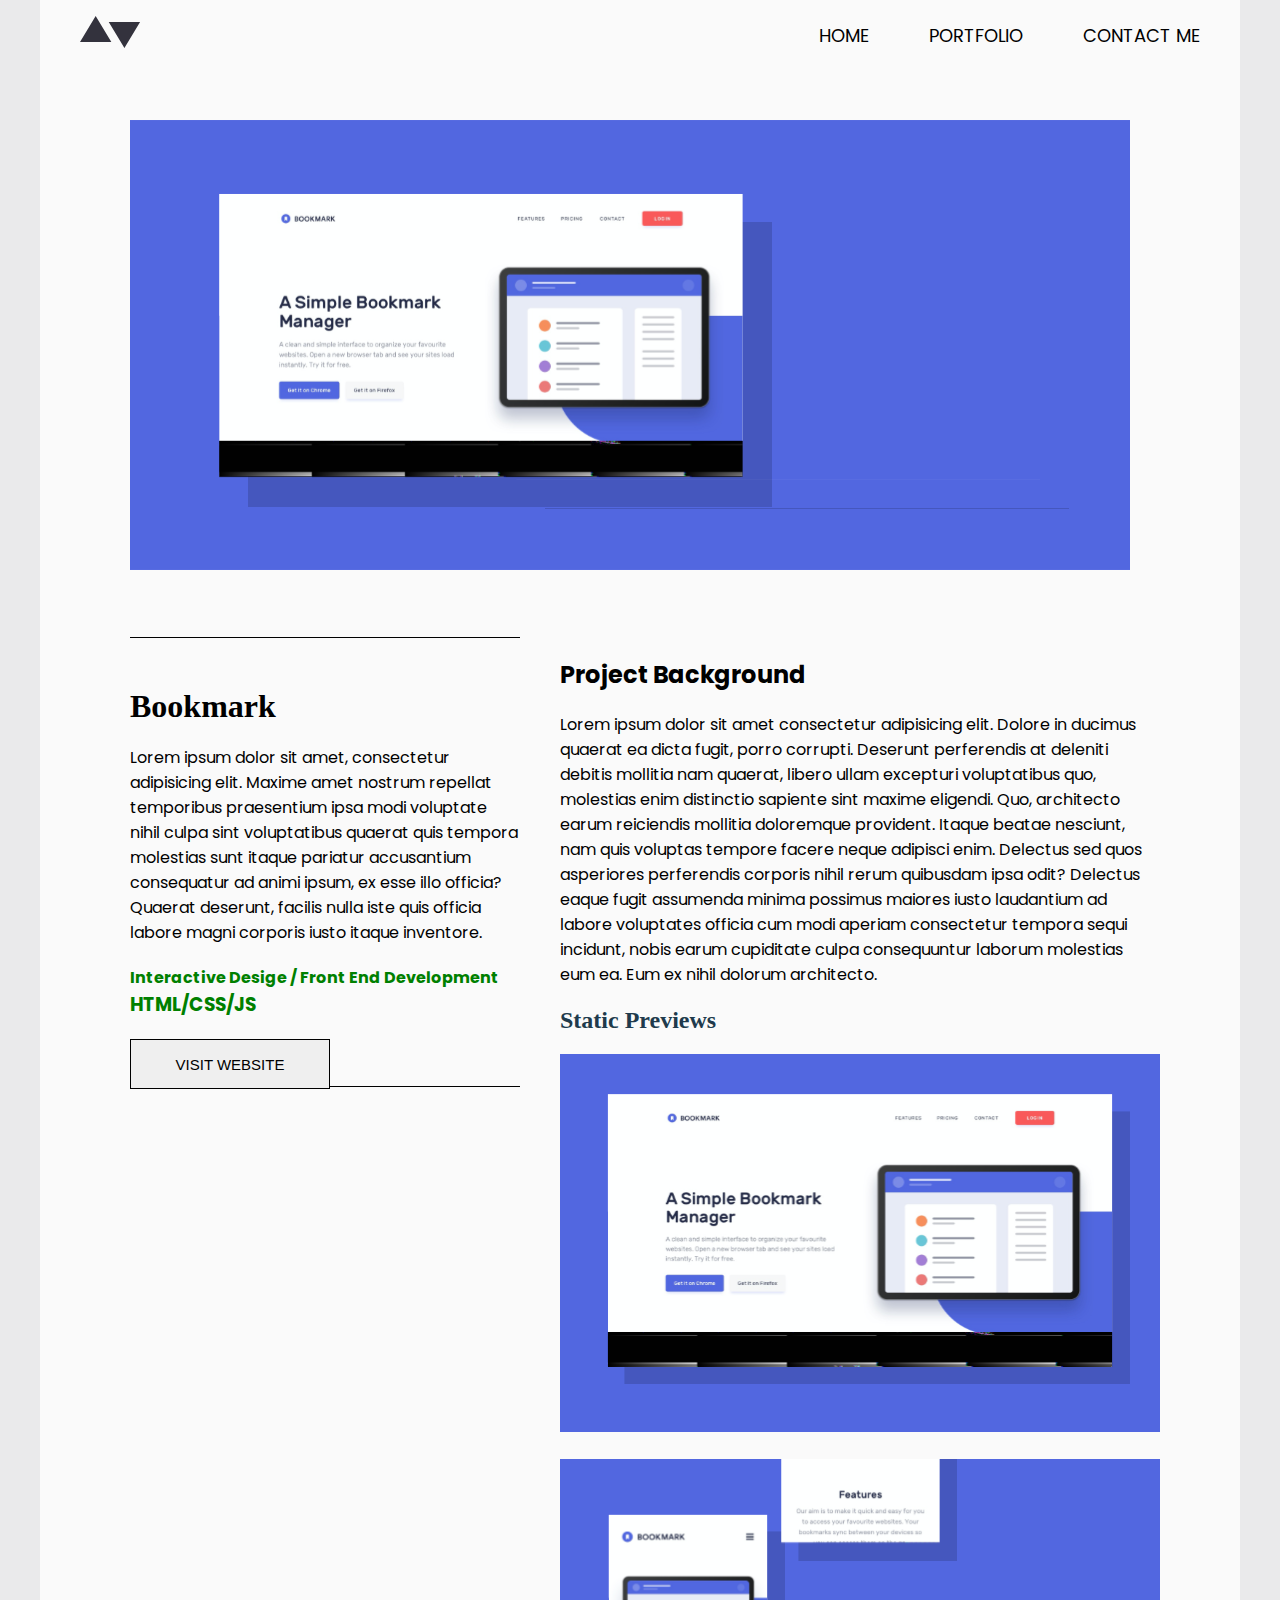
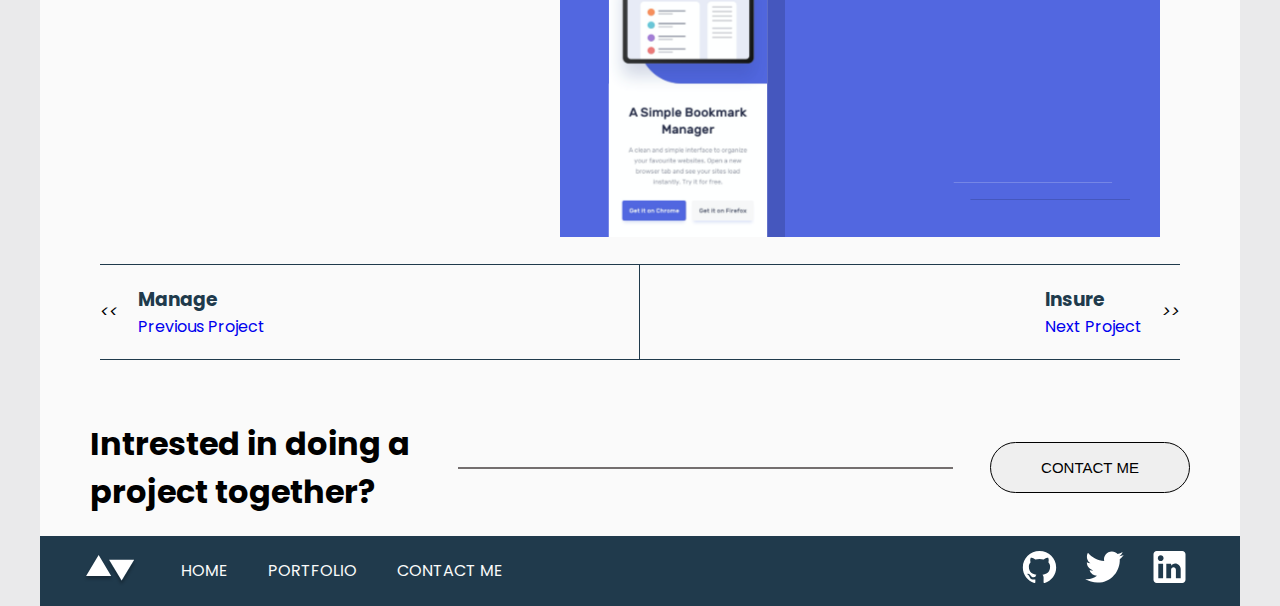
<file: Bookmap-details.html>
<!DOCTYPE html>
<html lang="en">
<head>
    <meta charset="UTF-8">
    <meta http-equiv="X-UA-Compatible" content="IE=edge">
    <meta name="viewport" content="width=device-width, initial-scale=1.0">
    <title>Bookmark Details</title>
    <link rel="stylesheet" href="style.css">

</head>
<body>
    <div class="home-container">
        <div class="major-parts">
            <!--Top Part of the page-->
            <div class="topper">
                <div id="logo"><img src="./includes/icons/logo.svg" alt=""></div>
                <div id="follow-ups">
                    <span><a href="./Home.html">HOME</a></span>
                    <span><a href="./Portfolio-index.html">PORTFOLIO</a></span>
                    <span><a href="./Contact.html">CONTACT ME</a></span>
                </div>
            </div>

        <!--Details Details-->
        <div class="top-img-display">
            <img src="./includes/images/top2 b.svg" alt="">
        </div>
        <div class="centerholder">
            <div class="left-holder">
                <h2>Bookmark</h2>
                <span>
                    Lorem ipsum dolor sit amet, consectetur adipisicing elit. 
                    Maxime amet nostrum repellat temporibus praesentium ipsa modi 
                    voluptate nihil culpa sint voluptatibus quaerat quis tempora molestias 
                    sunt itaque pariatur accusantium consequatur ad animi ipsum, 
                    ex esse illo officia? Quaerat deserunt, facilis nulla iste quis 
                    officia labore magni corporis iusto itaque inventore.
                </span>
                <h4>Interactive Desige / Front End Development</h4>
                <h3>HTML/CSS/JS</h3>

                <a href="#"><button class="send-btn">VISIT WEBSITE</button></a>
            </div>

            <!---Right-->
            <div class="enclosing">
                <div class="project-about">
                    <h2>Project Background</h2>
                    <span>
                        Lorem ipsum dolor sit amet consectetur adipisicing elit. 
                        Dolore in ducimus quaerat ea dicta fugit, porro corrupti. 
                        Deserunt perferendis at deleniti debitis mollitia nam quaerat, 
                        libero ullam excepturi voluptatibus quo, molestias enim distinctio 
                        sapiente sint maxime eligendi. Quo, architecto earum reiciendis 
                        mollitia doloremque provident. Itaque beatae nesciunt, nam quis 
                        voluptas tempore facere neque adipisci enim. Delectus sed quos 
                        asperiores perferendis corporis nihil rerum quibusdam ipsa odit? 
                        Delectus eaque fugit assumenda minima possimus maiores iusto
                        laudantium ad labore voluptates officia cum modi aperiam 
                        consectetur tempora sequi incidunt, nobis earum cupiditate culpa 
                        consequuntur laborum molestias eum ea. Eum ex nihil dolorum architecto.
                    </span>
                </div>
                <div class="static-view">
                    <h3>Static Previews</h3>
                    <div class="img-displays">
                        <img src="./includes/images/b1.svg" alt="">
                        <img src="./includes/images/b2.svg" alt="">
                    </div>
                </div>
            </div>
            
        </div>

        <div class="diagonals">
            
            <div id="left">
                <i class=""><<</i>
                <div class="inner">
                    <a href="./Manage-details.html">
                    <h3>Manage</h3>
                    <span>Previous Project</span>
                    </a>
                </div>
            </div>
            <div id="right">
                <div class="inner">
                    <a href="./Insure-details.html">
                        <h3>Insure</h3>
                        <span>Next Project</span>
                    </a>
                </div>
                <i class="">>></i>
            </div>
        </div>
        <div class="buttomwords">
            <div class="textt"><h1>Intrested in doing a project together?</h3></div>
            <div class="line"></div>
            <a href="./Contact.html"><button class="ligt-btn">CONTACT ME</button></a>
        </div>
        <!--Footer-->
        <div class="foooter">
            <div class="leftbuttom">
                <img src="./includes/icons/logo2.svg" alt="logo" srcset="">
                <span>HOME</span>
                <span>PORTFOLIO</span>
                <span>CONTACT ME</span>
            </div>
            <div class="rightbuttom">
                <img src="./includes/icons/git.svg" alt="github" srcset="">
                <img src="./includes/icons/twit.svg" alt="twittw" srcset="">
                <img src="./includes/icons/linkedin.svg" alt="linkedin" srcset="">
            </div>
        </div>
    </div>
</body>
</html>
</file>
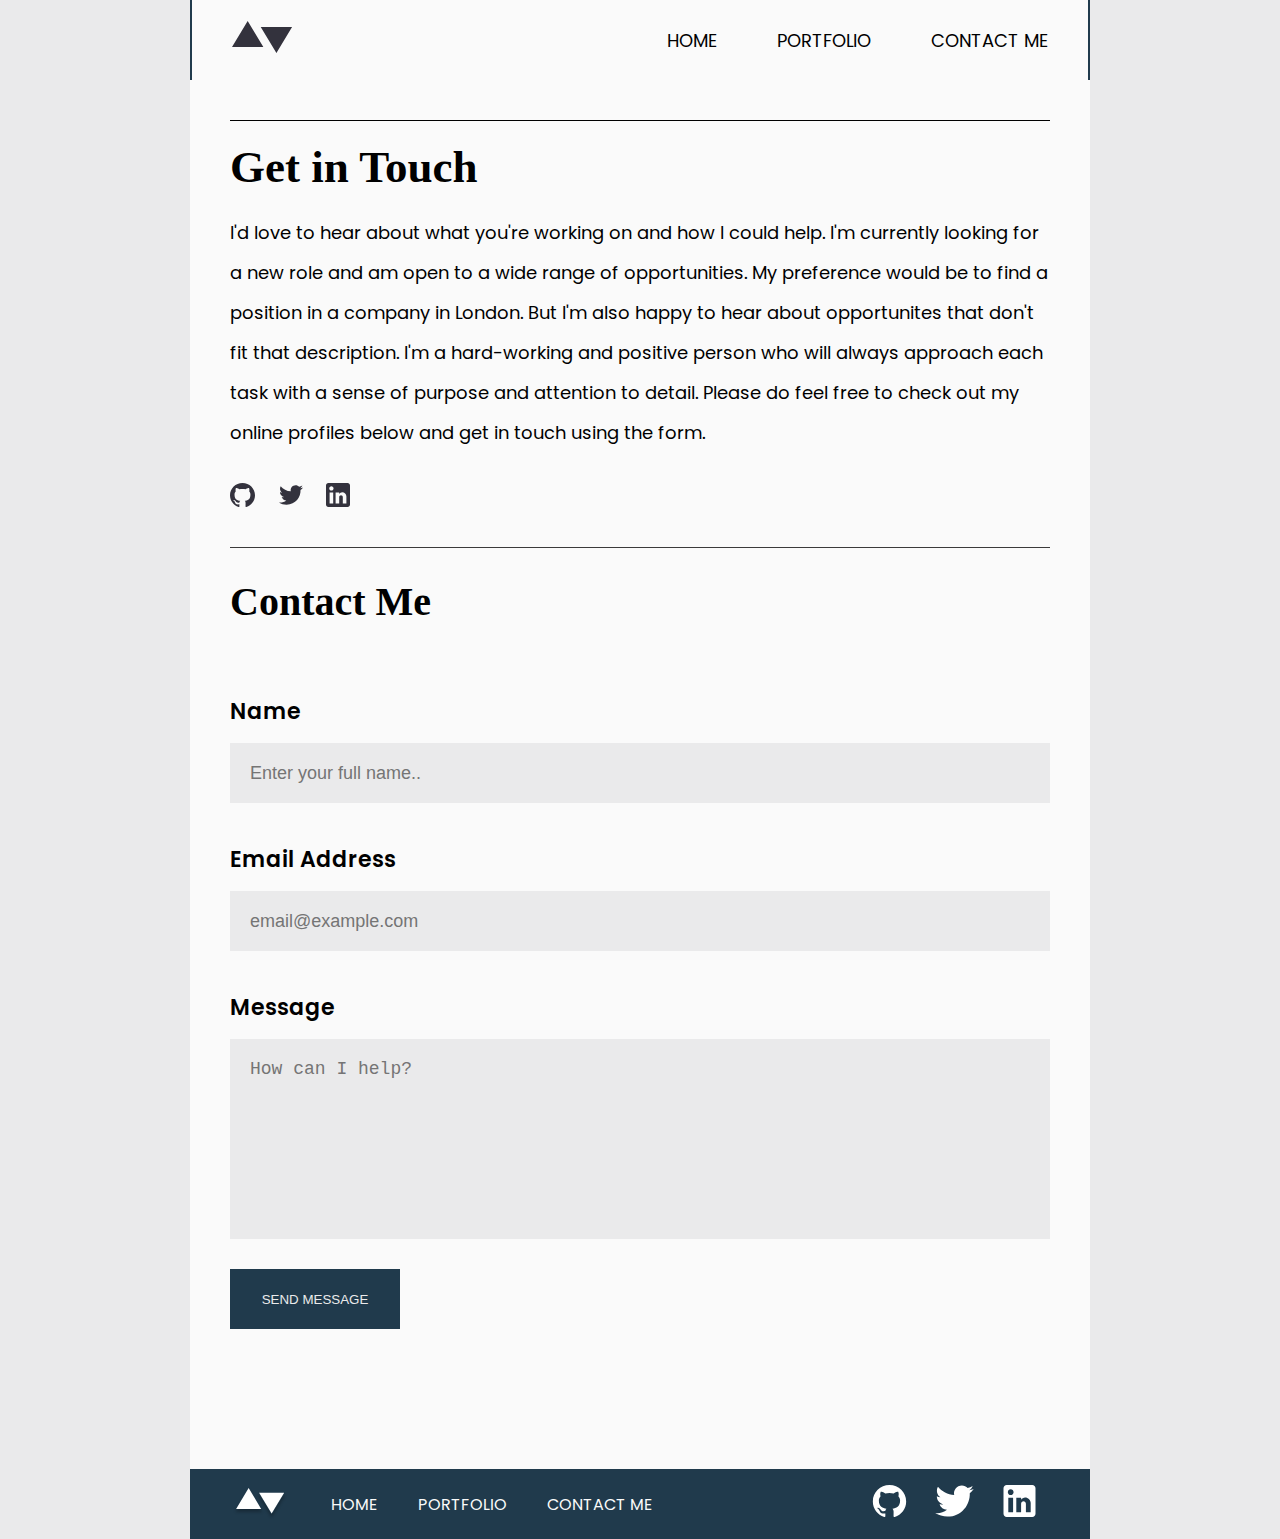
<file: Contact.html>
<!DOCTYPE html>
<html lang="en">
<head>
    <meta charset="UTF-8">
    <meta http-equiv="X-UA-Compatible" content="IE=edge">
    <meta name="viewport" content="width=device-width, initial-scale=1.0">
    <title>Contact Me</title>
    <link rel="stylesheet" href="style.css">
</head>
<body>
    <div class="contact-container">
        <div class="major-parts">
            <!--Top Part of the page-->
            <div class="Ctopper">
                <div id="logo"><img src="./includes/icons/logo.svg" alt=""></div>
                <div id="follow-ups">
                    <span><a href="./Home.html">HOME</a></span>
                    <span><a href="./Portfolio-index.html">PORTFOLIO</a></span>
                    <span><a href="./Contact.html">CONTACT ME</a></span>
                </div>
            </div>
                <!---Center Body-->
                <div class="center">
                    <h2>Get in Touch</h2>
                    <div class="right">
                        <span class="text">
                            I'd love to hear about what you're working on and how I could help.
                            I'm currently looking for a new role and am open to a wide range of 
                            opportunities. My preference would be to find a position in a company 
                            in London. But I'm also happy to hear about opportunites that don't 
                            fit that description. I'm a hard-working and positive person who will 
                            always approach each task with a sense of purpose and attention to detail. 
                            Please do feel free to check out my online profiles below and get in 
                            touch using the form.
                        </span>
                        <div id="following">
                            <img src="./includes/icons/GitGitt.svg" alt="github" srcset="">
                            <img src="./includes/icons/Twiiitweee.svg" alt="twitter" srcset="">
                            <img src="./includes/icons/Liiiinn.svg" alt="linkedlin" srcset="">
                        </div>
                    </div>
                </div>
            <!--Center Bottom-->
            <div class="righter">
                <h2>Contact Me</h2>
                <form action="#">
                    <span>Name</span>
                    <input type="text" placeholder="Enter your full name..">
                    <span>Email Address</span>
                    <input type="text" placeholder="email@example.com">
                    <span>Message</span>
                    <textarea name="sending text" id="" cols="30" rows="10" placeholder="How can I help?"></textarea>
                </form>
                <button type="submit" value="S-M"><span>SEND MESSAGE</span> </button>
            </div>
            <!--Footer-->
            <div class="foooter">
            <div class="leftbuttom">
                <img src="./includes/icons/logo2.svg" alt="logo" srcset="">
                <span>HOME</span>
                <span>PORTFOLIO</span>
                <span>CONTACT ME</span>
            </div>
            <div class="rightbuttom">
                <img src="./includes/icons/git.svg" alt="github" srcset="">
                <img src="./includes/icons/twit.svg" alt="twittw" srcset="">
                <img src="./includes/icons/linkedin.svg" alt="linkedin" srcset="">
            </div>
        </div>
    </div>
</body>
</html>
</file>
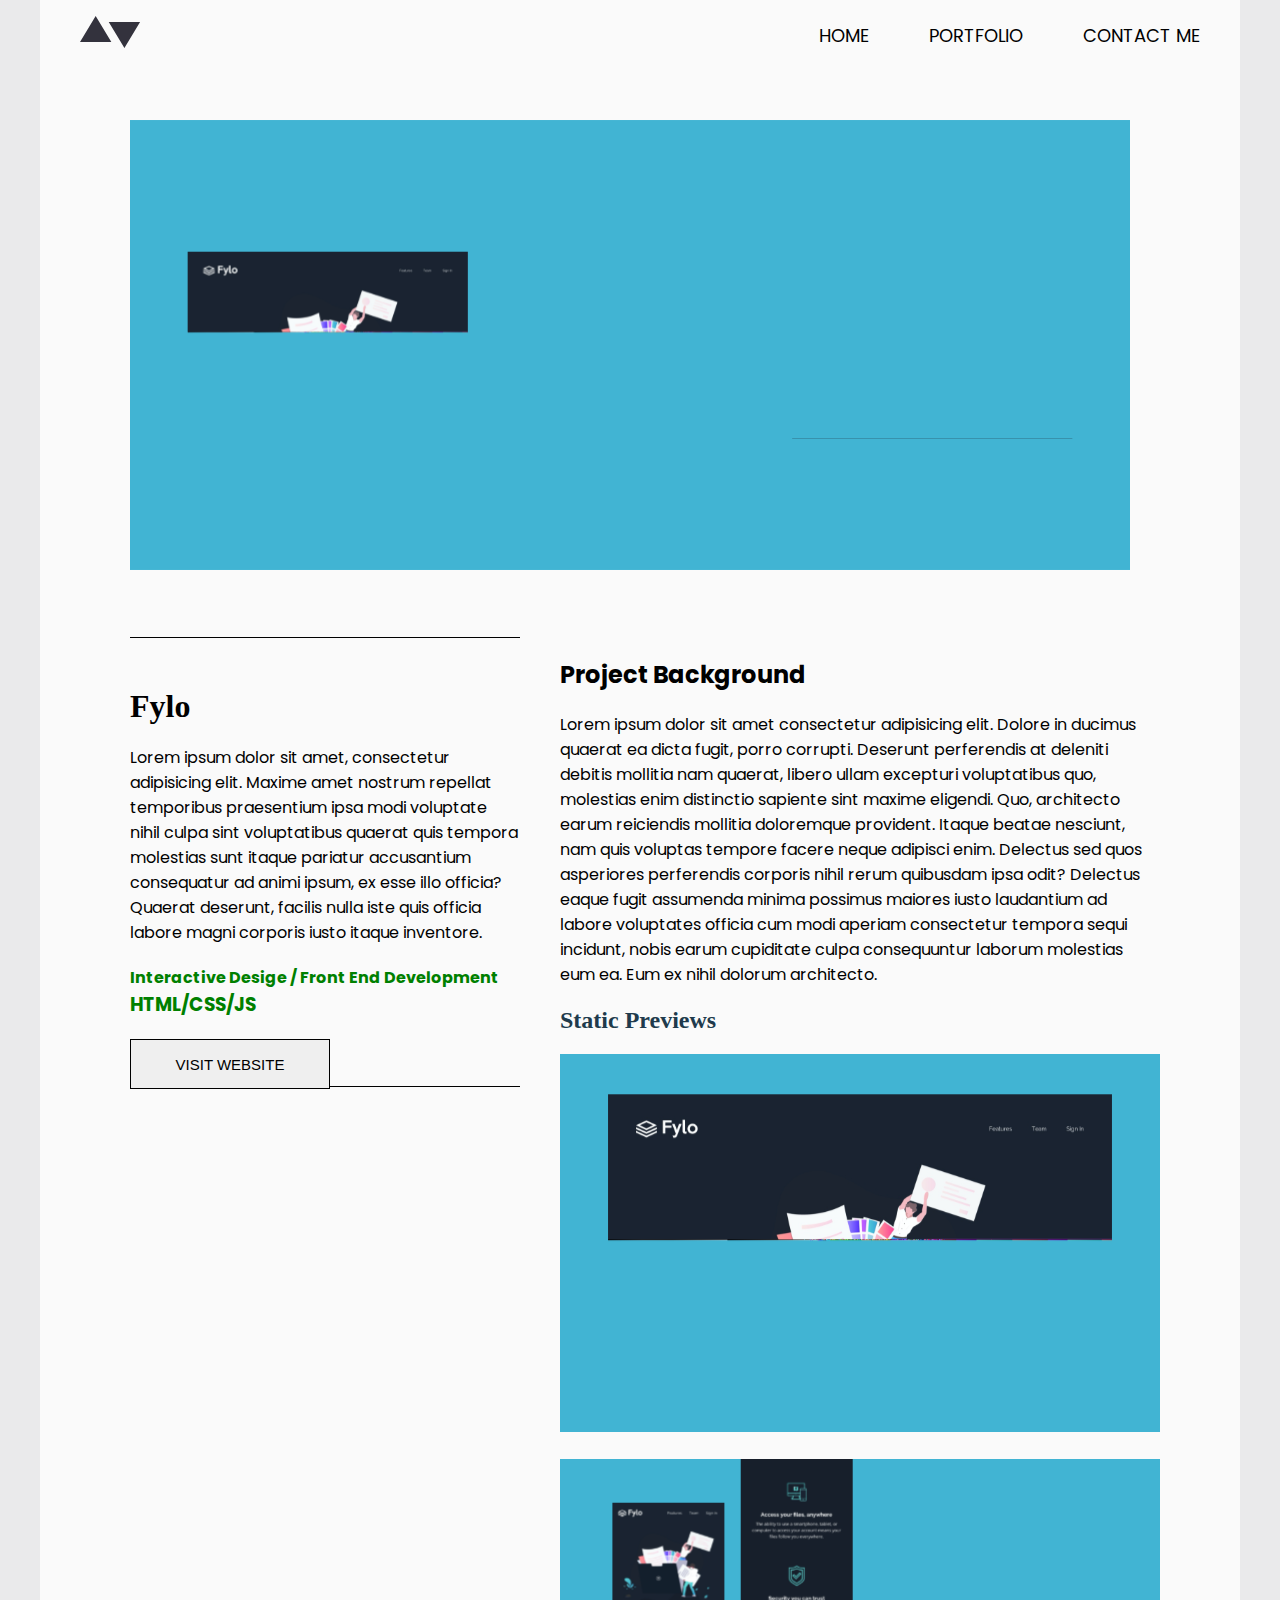
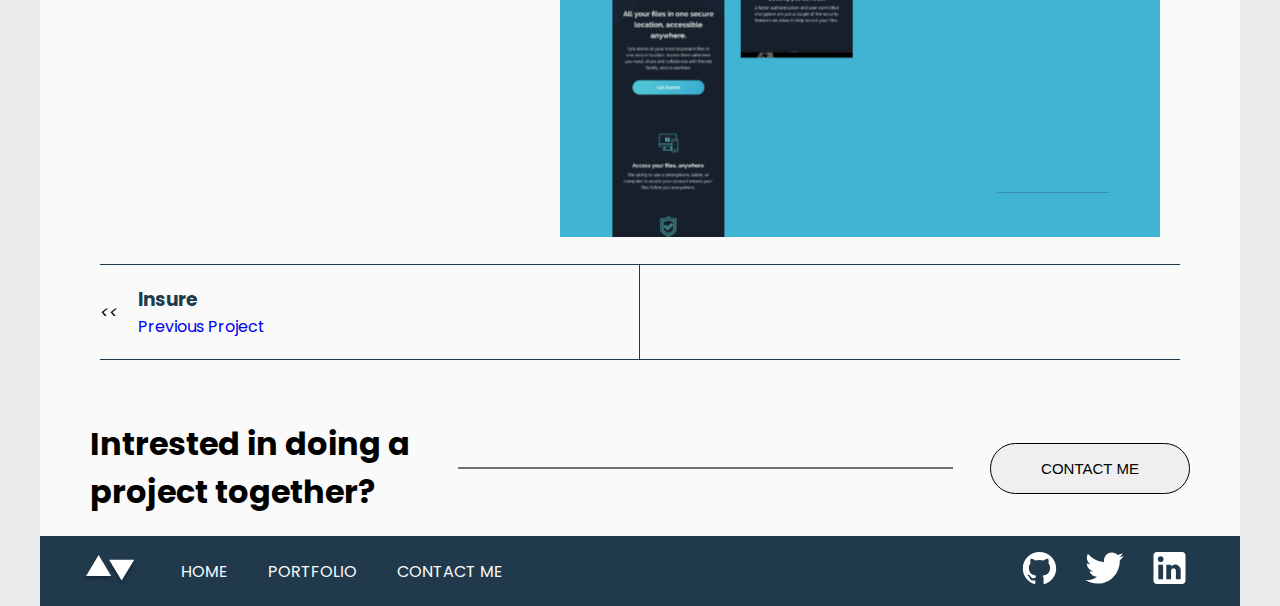
<file: Fylo-detail.html>
<!DOCTYPE html>
<html lang="en">
<head>
    <meta charset="UTF-8">
    <meta http-equiv="X-UA-Compatible" content="IE=edge">
    <meta name="viewport" content="width=device-width, initial-scale=1.0">
    <title>Fylo Details</title>
    <link rel="stylesheet" href="style.css">

</head>
<body>
    <div class="home-container">
        <div class="major-parts">
            <!--Top Part of the page-->
            <div class="topper">
                <div id="logo"><img src="./includes/icons/logo.svg" alt=""></div>
                <div id="follow-ups">
                    <span><a href="./Home.html">HOME</a></span>
                    <span><a href="./Portfolio-index.html">PORTFOLIO</a></span>
                    <span><a href="./Contact.html">CONTACT ME</a></span>
                </div>
            </div>

        <!--Details Details-->
        <div class="top-img-display">
            <img src="./includes/images/top4 s.svg" alt="">
        </div>
        <div class="centerholder">
            <div class="left-holder">
                <h2>Fylo</h2>
                <span>
                    Lorem ipsum dolor sit amet, consectetur adipisicing elit. 
                    Maxime amet nostrum repellat temporibus praesentium ipsa modi 
                    voluptate nihil culpa sint voluptatibus quaerat quis tempora molestias 
                    sunt itaque pariatur accusantium consequatur ad animi ipsum, 
                    ex esse illo officia? Quaerat deserunt, facilis nulla iste quis 
                    officia labore magni corporis iusto itaque inventore.
                </span>
                <h4>Interactive Desige / Front End Development</h4>
                <h3>HTML/CSS/JS</h3>

                <a href="#"><button class="send-btn">VISIT WEBSITE</button></a>
            </div>

            <!---Right-->
            <div class="enclosing">
                <div class="project-about">
                    <h2>Project Background</h2>
                    <span>
                        Lorem ipsum dolor sit amet consectetur adipisicing elit. 
                        Dolore in ducimus quaerat ea dicta fugit, porro corrupti. 
                        Deserunt perferendis at deleniti debitis mollitia nam quaerat, 
                        libero ullam excepturi voluptatibus quo, molestias enim distinctio 
                        sapiente sint maxime eligendi. Quo, architecto earum reiciendis 
                        mollitia doloremque provident. Itaque beatae nesciunt, nam quis 
                        voluptas tempore facere neque adipisci enim. Delectus sed quos 
                        asperiores perferendis corporis nihil rerum quibusdam ipsa odit? 
                        Delectus eaque fugit assumenda minima possimus maiores iusto
                        laudantium ad labore voluptates officia cum modi aperiam 
                        consectetur tempora sequi incidunt, nobis earum cupiditate culpa 
                        consequuntur laborum molestias eum ea. Eum ex nihil dolorum architecto.
                    </span>
                </div>
                <div class="static-view">
                    <h3>Static Previews</h3>
                    <div class="img-displays">
                        <img src="./includes/images/s1.svg" alt="">
                        <img src="./includes/images/s2.svg" alt="">
                    </div>
                </div>
            </div>
            
        </div>

        <div class="diagonals">
            
            <div id="left">
                <i class=""><<</i>
                <div class="inner">
                    <a href="./Insure-details.html">
                    <h3>Insure</h3>
                    <span>Previous Project</span>
                    </a>
                </div>
            </div>
            <!--
            <div id="right">
                <div class="inner">
                    <h3>Manage</h3>
                    <span>Next Project</span>
                </div>
                <i class="">>></i>
            </div>
            -->
        </div>
        
        <div class="buttomwords">
            <div class="textt"><h1>Intrested in doing a project together?</h3></div>
            <div class="line"></div>
            <a href="./Contact.html"><button class="ligt-btn">CONTACT ME</button></a>
        </div>
        <!--Footer-->
        <div class="foooter">
            <div class="leftbuttom">
                <img src="./includes/icons/logo2.svg" alt="logo" srcset="">
                <span>HOME</span>
                <span>PORTFOLIO</span>
                <span>CONTACT ME</span>
            </div>
            <div class="rightbuttom">
                <img src="./includes/icons/git.svg" alt="github" srcset="">
                <img src="./includes/icons/twit.svg" alt="twittw" srcset="">
                <img src="./includes/icons/linkedin.svg" alt="linkedin" srcset="">
            </div>
        </div>
    </div>
</body>
</html>
</file>
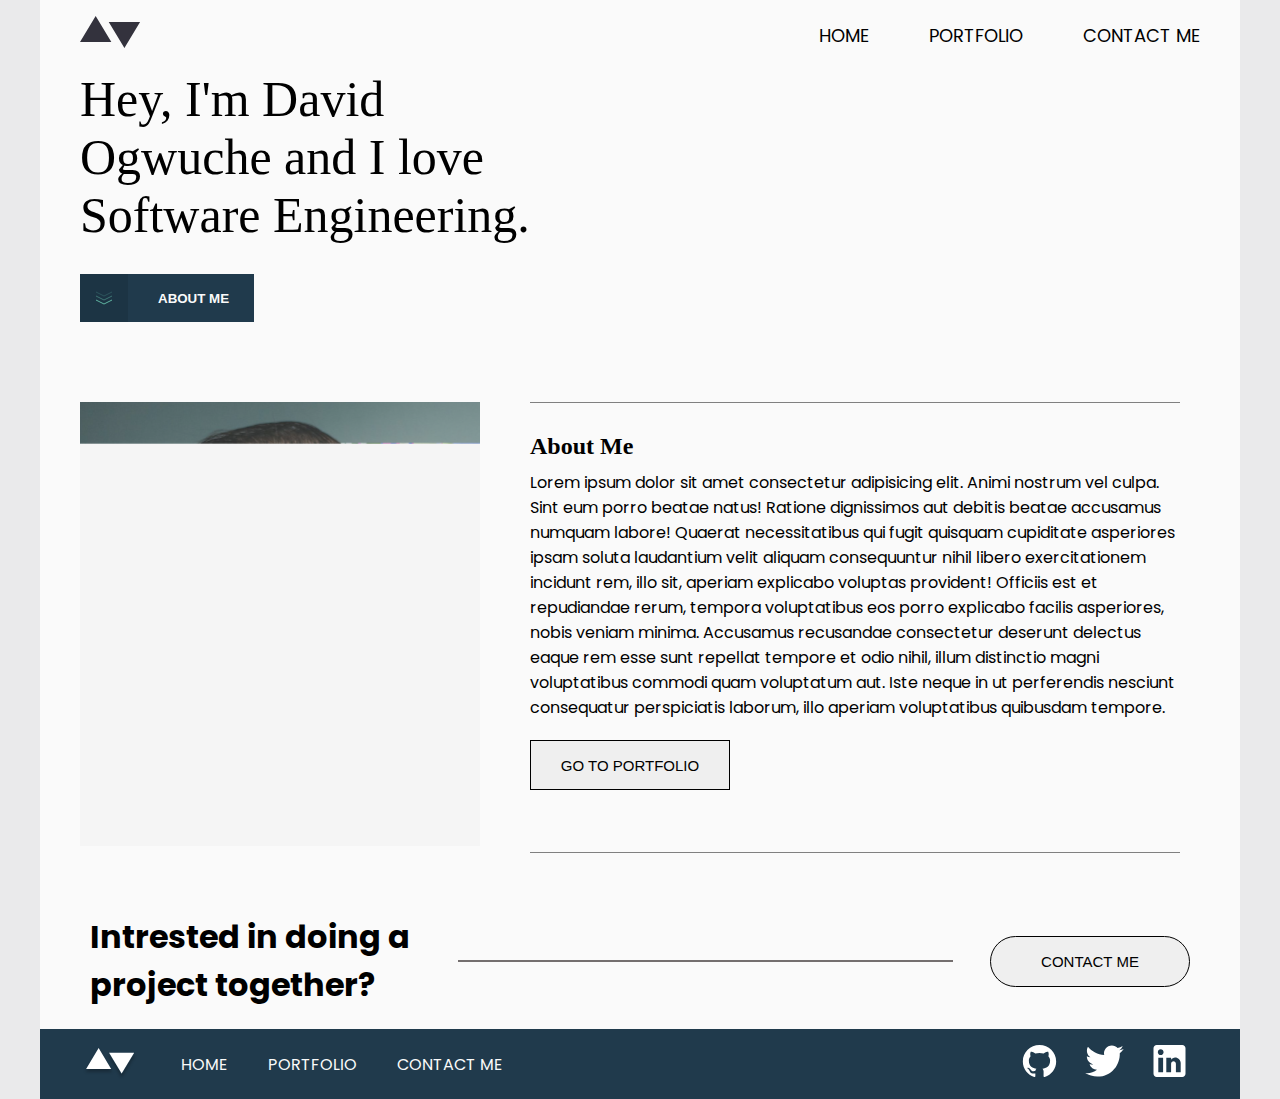
<file: Home.html>
<!DOCTYPE html>
<html lang="en">
<head>
    <meta charset="UTF-8">
    <meta http-equiv="X-UA-Compatible" content="IE=edge">
    <meta name="viewport" content="width=device-width, initial-scale=1.0">
    <title>Home Page</title>
    <link rel="stylesheet" href="style.css">
</head>
<body>
    <div class="home-container">
        <div class="major-parts">
            <!--Top Part of the page-->
            <div class="topper">
                <div id="logo"><img src="./includes/icons/logo.svg" alt=""></div>
                <div id="follow-ups">
                    <span><a href="./Home.html">HOME</a></span>
                    <span><a href="./Portfolio-index.html">PORTFOLIO</a></span>
                    <span><a href="./Contact.html">CONTACT ME</a></span>
                </div>
            </div>
            <!--ABout me brief-->
            <div class="about-me">
                <span>Hey, I'm David Ogwuche and I love Software Engineering.</span>
                <button class="top-btn">
                    <img src="./includes/icons/dowwn.svg"alt="" srcset="">
                    <h4>ABOUT ME</h4>
                </button>
            </div>
            <!--Image and some text-->
            <div class="centered">
                <div class="picture">
                    <img src="./includes/icons/face.svg" alt="Profile Image" srcset="">
                </div>
                <div id="about-self">
                    <h2>About Me</h2>
                    <span>Lorem ipsum dolor sit amet consectetur adipisicing elit. Animi nostrum vel culpa. Sint eum porro beatae natus! Ratione dignissimos aut debitis beatae accusamus numquam labore! Quaerat necessitatibus qui fugit quisquam cupiditate asperiores ipsam soluta laudantium velit aliquam consequuntur nihil libero exercitationem incidunt rem, illo sit, aperiam explicabo voluptas provident! Officiis est et repudiandae rerum, tempora voluptatibus eos porro explicabo facilis asperiores, nobis veniam minima. Accusamus recusandae consectetur deserunt delectus eaque rem esse sunt repellat tempore et odio nihil, illum distinctio magni voluptatibus commodi quam voluptatum aut. Iste neque in ut perferendis nesciunt consequatur perspiciatis laborum, illo aperiam voluptatibus quibusdam tempore.</span>
                    <a href="./Portfolio-index.html"><button class="send-btn">GO TO PORTFOLIO</button></a>
                </div>
            </div>
            <div class="buttomwords">
                <div class="textt"><h1>Intrested in doing a project together?</h3></div>
                <div class="line"></div>
                <a href="./Contact.html"><button class="ligt-btn">CONTACT ME</button></a>
            </div>
            <!--Footer-->
            <div class="foooter">
                <div class="leftbuttom">
                    <img src="./includes/icons/logo2.svg" alt="logo" srcset="">
                    <a href="./Home.html"><span>HOME</span></a>
                    <a href="./Portfolio-index.html"><span>PORTFOLIO</span></a>
                    <a href="./Contact.html"><span>CONTACT ME</span></a>
                </div>
                <div class="rightbuttom">
                    <img src="./includes/icons/git.svg" alt="github" srcset="">
                    <img src="./includes/icons/twit.svg" alt="twittw" srcset="">
                    <img src="./includes/icons/linkedin.svg" alt="linkedin" srcset="">
                </div>
            </div>
        </div>
    </div>
</body>
</html>
</file>
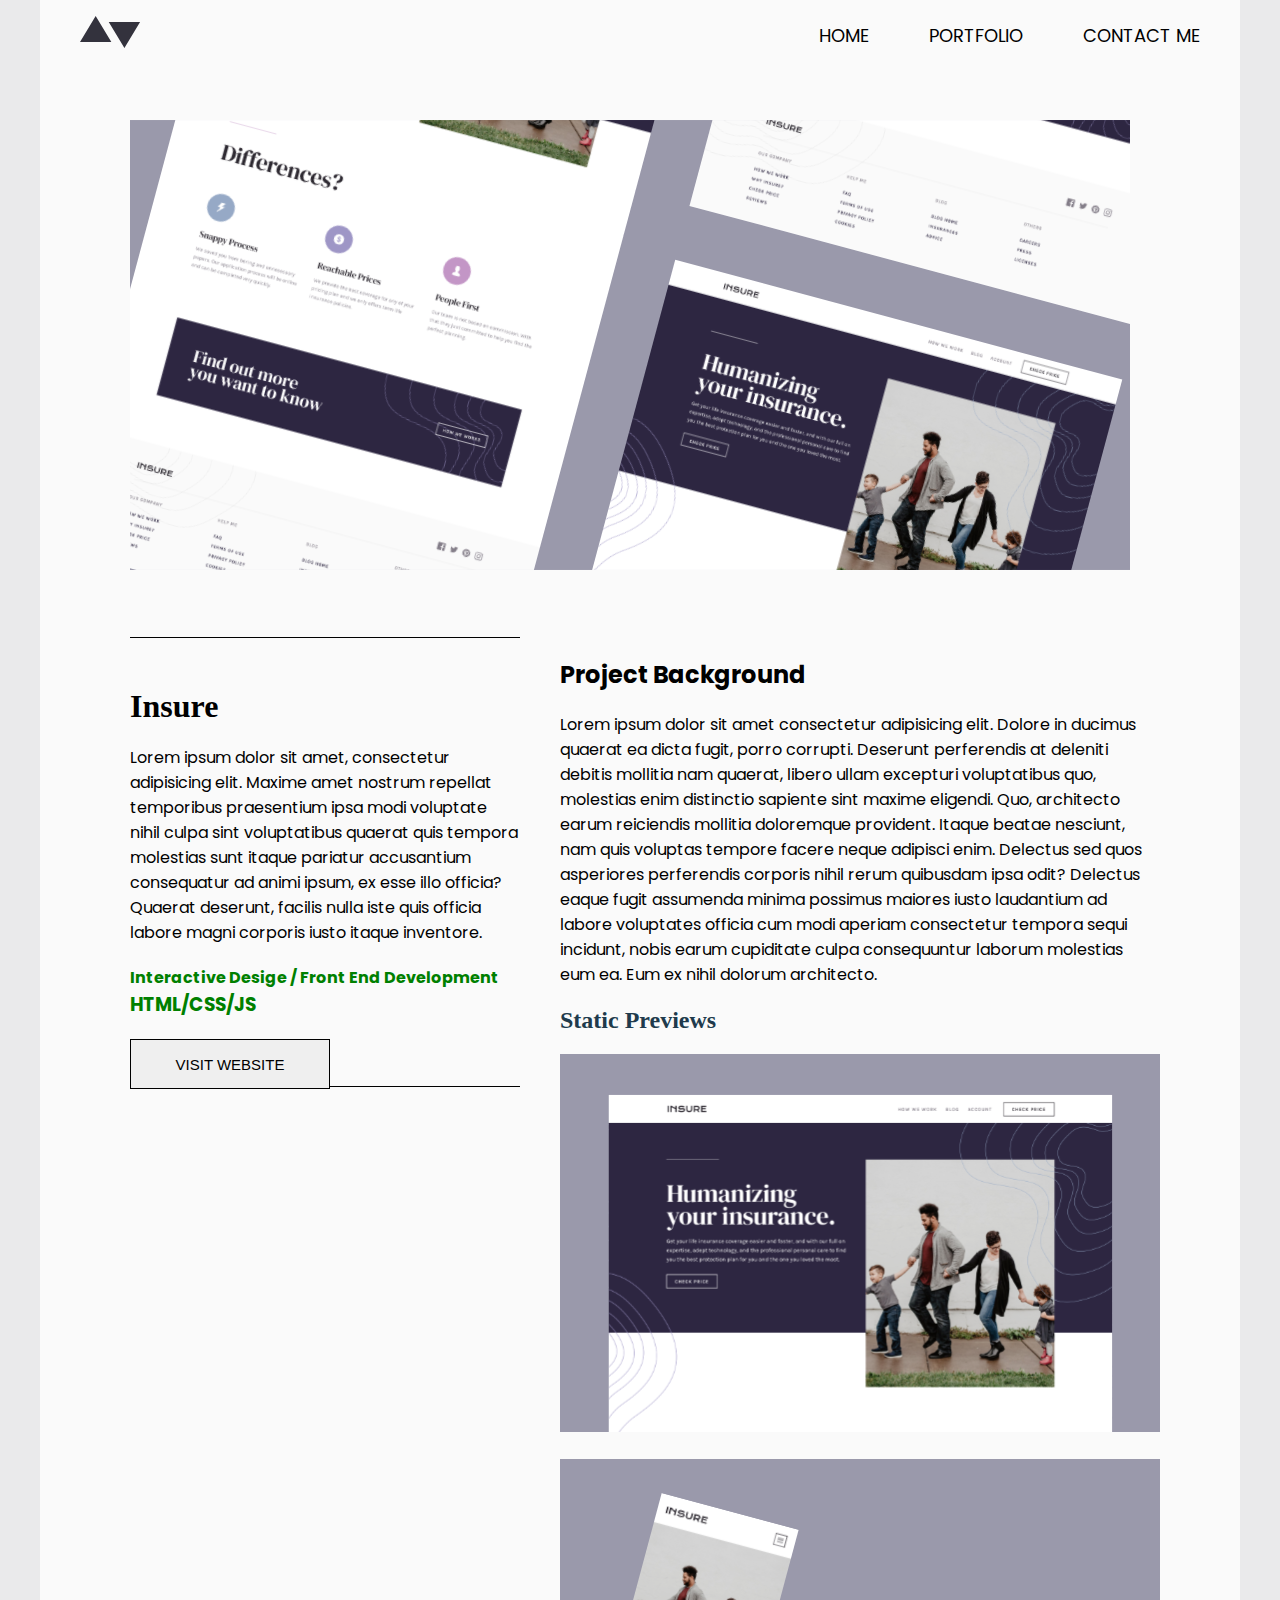
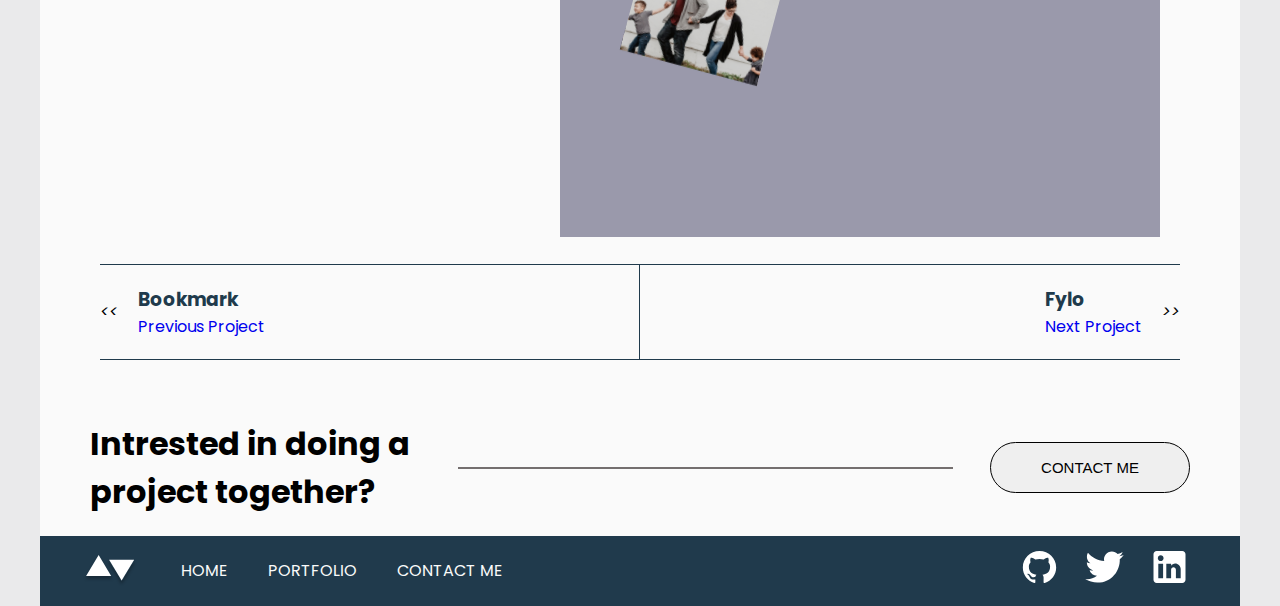
<file: Insure-details.html>
<!DOCTYPE html>
<html lang="en">
<head>
    <meta charset="UTF-8">
    <meta http-equiv="X-UA-Compatible" content="IE=edge">
    <meta name="viewport" content="width=device-width, initial-scale=1.0">
    <title>Insure Details</title>
    <link rel="stylesheet" href="style.css">
</head>
<body>
    <div class="home-container">
        <div class="major-parts">
            <!--Top Part of the page-->
            <div class="topper">
                <div id="logo"><img src="./includes/icons/logo.svg" alt=""></div>
                <div id="follow-ups">
                    <span><a href="./Home.html">HOME</a></span>
                    <span><a href="./Portfolio-index.html">PORTFOLIO</a></span>
                    <span><a href="./Contact.html">CONTACT ME</a></span>
                </div>
            </div>

        <!--Details Details-->
        <div class="top-img-display">
            <img src="./includes/images/top3 n.svg" alt="">
        </div>
        <div class="centerholder">
            <div class="left-holder">
                <h2>Insure</h2>
                <span>
                    Lorem ipsum dolor sit amet, consectetur adipisicing elit. 
                    Maxime amet nostrum repellat temporibus praesentium ipsa modi 
                    voluptate nihil culpa sint voluptatibus quaerat quis tempora molestias 
                    sunt itaque pariatur accusantium consequatur ad animi ipsum, 
                    ex esse illo officia? Quaerat deserunt, facilis nulla iste quis 
                    officia labore magni corporis iusto itaque inventore.
                </span>
                <h4>Interactive Desige / Front End Development</h4>
                <h3>HTML/CSS/JS</h3>

                <a href="#"><button class="send-btn">VISIT WEBSITE</button></a>
            </div>

            <!---Right-->
            <div class="enclosing">
                <div class="project-about">
                    <h2>Project Background</h2>
                    <span>
                        Lorem ipsum dolor sit amet consectetur adipisicing elit. 
                        Dolore in ducimus quaerat ea dicta fugit, porro corrupti. 
                        Deserunt perferendis at deleniti debitis mollitia nam quaerat, 
                        libero ullam excepturi voluptatibus quo, molestias enim distinctio 
                        sapiente sint maxime eligendi. Quo, architecto earum reiciendis 
                        mollitia doloremque provident. Itaque beatae nesciunt, nam quis 
                        voluptas tempore facere neque adipisci enim. Delectus sed quos 
                        asperiores perferendis corporis nihil rerum quibusdam ipsa odit? 
                        Delectus eaque fugit assumenda minima possimus maiores iusto
                        laudantium ad labore voluptates officia cum modi aperiam 
                        consectetur tempora sequi incidunt, nobis earum cupiditate culpa 
                        consequuntur laborum molestias eum ea. Eum ex nihil dolorum architecto.
                    </span>
                </div>
                <div class="static-view">
                    <h3>Static Previews</h3>
                    <div class="img-displays">
                        <img src="./includes/images/n1.svg" alt="">
                        <img src="./includes/images/n2.svg" alt="">
                    </div>
                </div>
            </div>
            
        </div>

        <div class="diagonals">
            
            <div id="left">
                <i class=""><<</i>
                <div class="inner">
                    <a href="./Bookmap-details.html">
                    <h3>Bookmark</h3>
                    <span>Previous Project</span>
                    </a>
                </div>
            </div>
            <div id="right">
                <div class="inner">
                    <a href="./Fylo-detail.html">
                        <h3>Fylo</h3>
                        <span>Next Project</span>
                    </a>
                </div>
                <i class="">>></i>
            </div>
        </div>
        <div class="buttomwords">
            <div class="textt"><h1>Intrested in doing a project together?</h3></div>
            <div class="line"></div>
            <a href="./Contact.html"><button class="ligt-btn">CONTACT ME</button></a>
        </div>
        <!--Footer-->
        <div class="foooter">
            <div class="leftbuttom">
                <img src="./includes/icons/logo2.svg" alt="logo" srcset="">
                <span>HOME</span>
                <span>PORTFOLIO</span>
                <span>CONTACT ME</span>
            </div>
            <div class="rightbuttom">
                <img src="./includes/icons/git.svg" alt="github" srcset="">
                <img src="./includes/icons/twit.svg" alt="twittw" srcset="">
                <img src="./includes/icons/linkedin.svg" alt="linkedin" srcset="">
            </div>
        </div>
    </div>
</body>
</html>
</file>
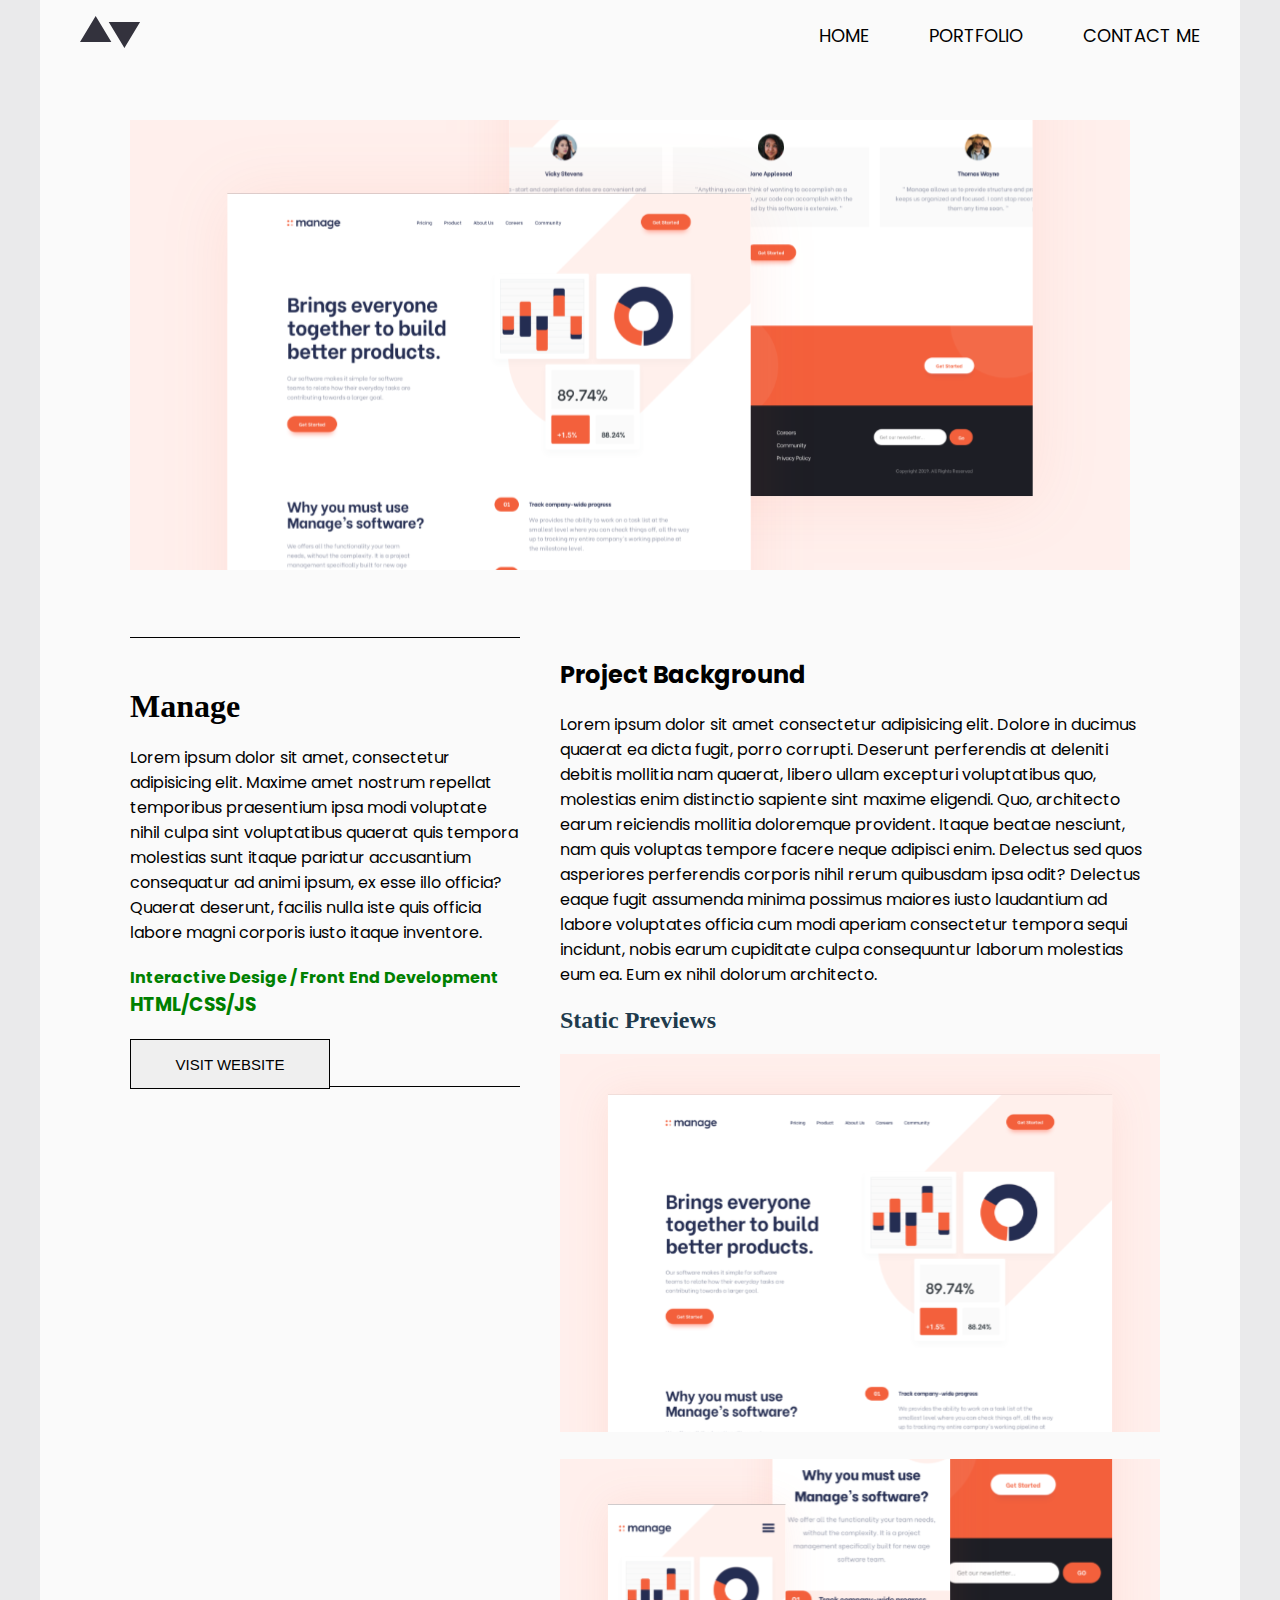
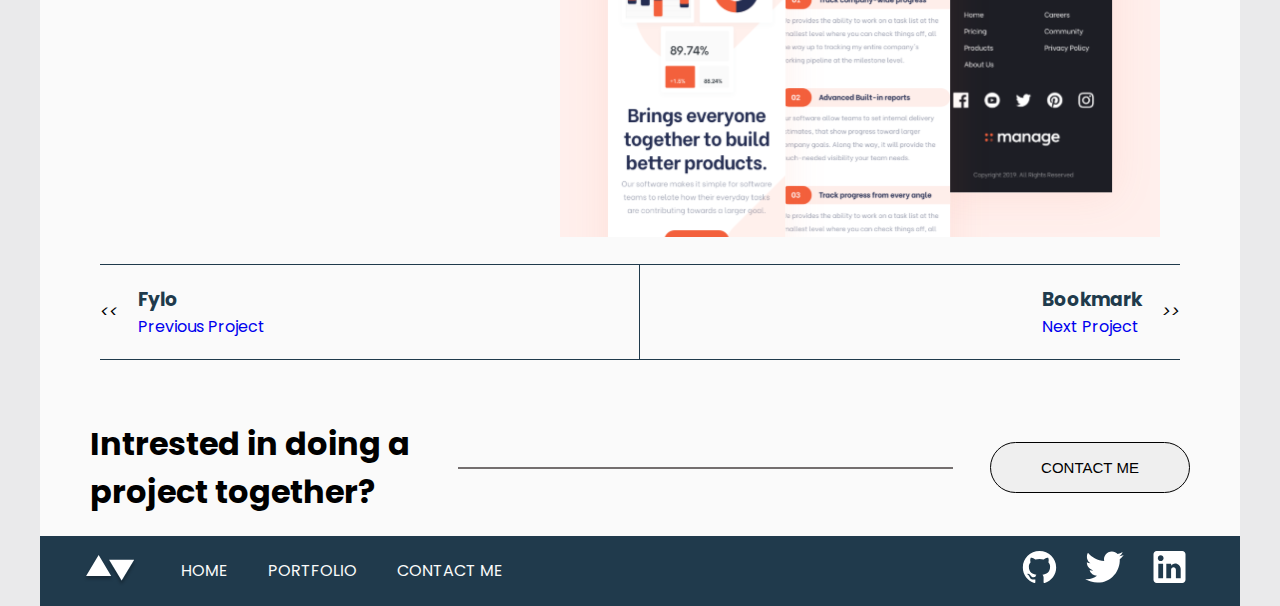
<file: Manage-details.html>
<!DOCTYPE html>
<html lang="en">
<head>
    <meta charset="UTF-8">
    <meta http-equiv="X-UA-Compatible" content="IE=edge">
    <meta name="viewport" content="width=device-width, initial-scale=1.0">
    <title>Manage Details</title>
    <link rel="stylesheet" href="style.css">

</head>
<body>
    <div class="home-container">
        <div class="major-parts">
            <!--Top Part of the page-->
            <div class="topper">
                <div id="logo"><img src="./includes/icons/logo.svg" alt=""></div>
                <div id="follow-ups">
                    <span><a href="./Home.html">HOME</a></span>
                    <span><a href="./Portfolio-index.html">PORTFOLIO</a></span>
                    <span><a href="./Contact.html">CONTACT ME</a></span>
                </div>
            </div>

        <!--Details Details-->
        <div class="top-img-display">
            <img src="./includes/images/top1 y.svg" alt="">
        </div>
        <div class="centerholder">
            <div class="left-holder">
                <h2>Manage</h2>
                <span>
                    Lorem ipsum dolor sit amet, consectetur adipisicing elit. 
                    Maxime amet nostrum repellat temporibus praesentium ipsa modi 
                    voluptate nihil culpa sint voluptatibus quaerat quis tempora molestias 
                    sunt itaque pariatur accusantium consequatur ad animi ipsum, 
                    ex esse illo officia? Quaerat deserunt, facilis nulla iste quis 
                    officia labore magni corporis iusto itaque inventore.
                </span>
                <h4>Interactive Desige / Front End Development</h4>
                <h3>HTML/CSS/JS</h3>

                <a href="#"><button class="send-btn">VISIT WEBSITE</button></a>
            </div>

            <!---Right-->
            <div class="enclosing">
                <div class="project-about">
                    <h2>Project Background</h2>
                    <span>
                        Lorem ipsum dolor sit amet consectetur adipisicing elit. 
                        Dolore in ducimus quaerat ea dicta fugit, porro corrupti. 
                        Deserunt perferendis at deleniti debitis mollitia nam quaerat, 
                        libero ullam excepturi voluptatibus quo, molestias enim distinctio 
                        sapiente sint maxime eligendi. Quo, architecto earum reiciendis 
                        mollitia doloremque provident. Itaque beatae nesciunt, nam quis 
                        voluptas tempore facere neque adipisci enim. Delectus sed quos 
                        asperiores perferendis corporis nihil rerum quibusdam ipsa odit? 
                        Delectus eaque fugit assumenda minima possimus maiores iusto
                        laudantium ad labore voluptates officia cum modi aperiam 
                        consectetur tempora sequi incidunt, nobis earum cupiditate culpa 
                        consequuntur laborum molestias eum ea. Eum ex nihil dolorum architecto.
                    </span>
                </div>
                <div class="static-view">
                    <h3>Static Previews</h3>
                    <div class="img-displays">
                        <img src="./includes/images/y1.svg" alt="">
                        <img src="./includes/images/y2.svg" alt="">
                    </div>
                </div>
            </div>
            
        </div>

        <div class="diagonals">
            
            <div id="left">
                <i class=""><<</i>
                <div class="inner">
                    <a href="./Fylo-detail.html">
                    <h3>Fylo</h3>
                    <span>Previous Project</span>
                    </a>
                </div>
            </div>
            <div id="right">
                <div class="inner">
                    <a href="./Bookmap-details.html">
                        <h3>Bookmark</h3>
                        <span>Next Project</span>
                    </a>
                </div>
                <i class="">>></i>
            </div>
        </div>
        <div class="buttomwords">
            <div class="textt"><h1>Intrested in doing a project together?</h3></div>
            <div class="line"></div>
            <a href="./Contact.html"><button class="ligt-btn">CONTACT ME</button></a>
        </div>
        <!--Footer-->
        <div class="foooter">
            <div class="leftbuttom">
                <img src="./includes/icons/logo2.svg" alt="logo" srcset="">
                <span>HOME</span>
                <span>PORTFOLIO</span>
                <span>CONTACT ME</span>
            </div>
            <div class="rightbuttom">
                <img src="./includes/icons/git.svg" alt="github" srcset="">
                <img src="./includes/icons/twit.svg" alt="twittw" srcset="">
                <img src="./includes/icons/linkedin.svg" alt="linkedin" srcset="">
            </div>
        </div>
    </div>
</body>
</html>
</file>
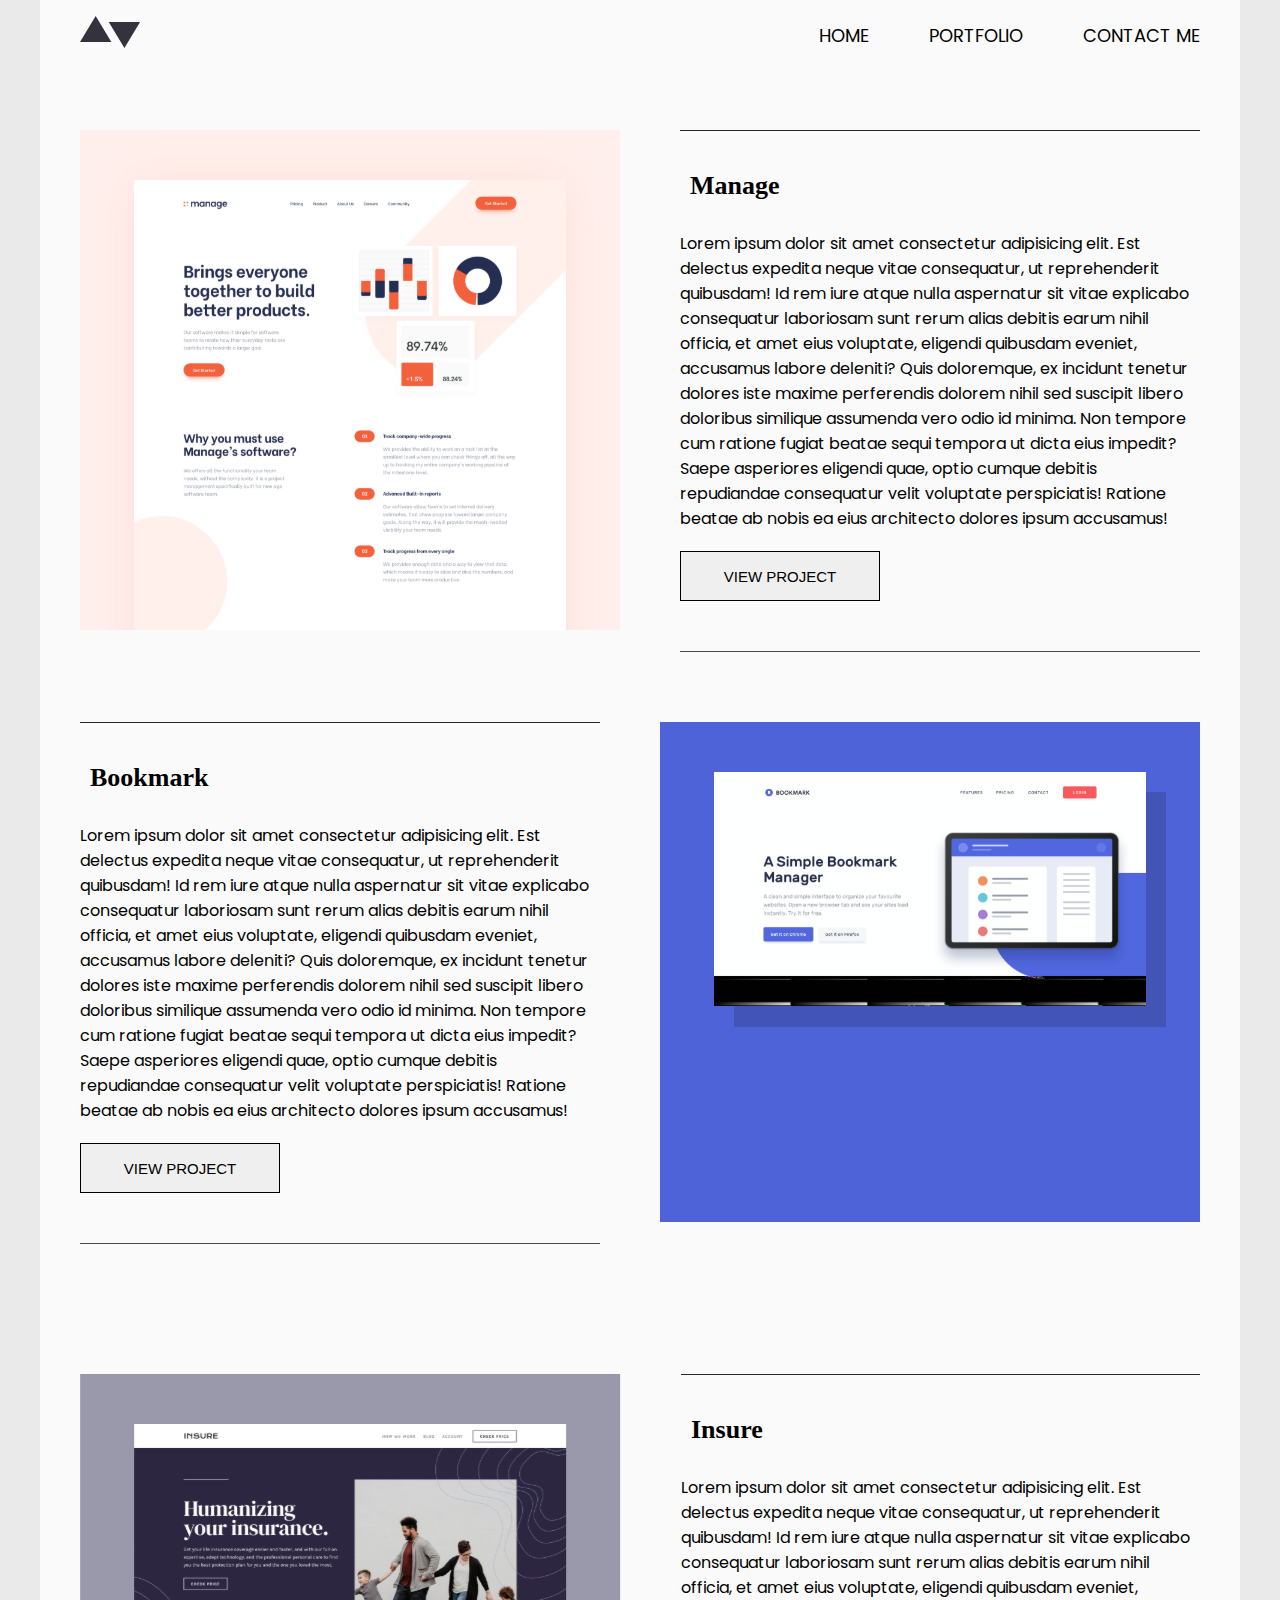
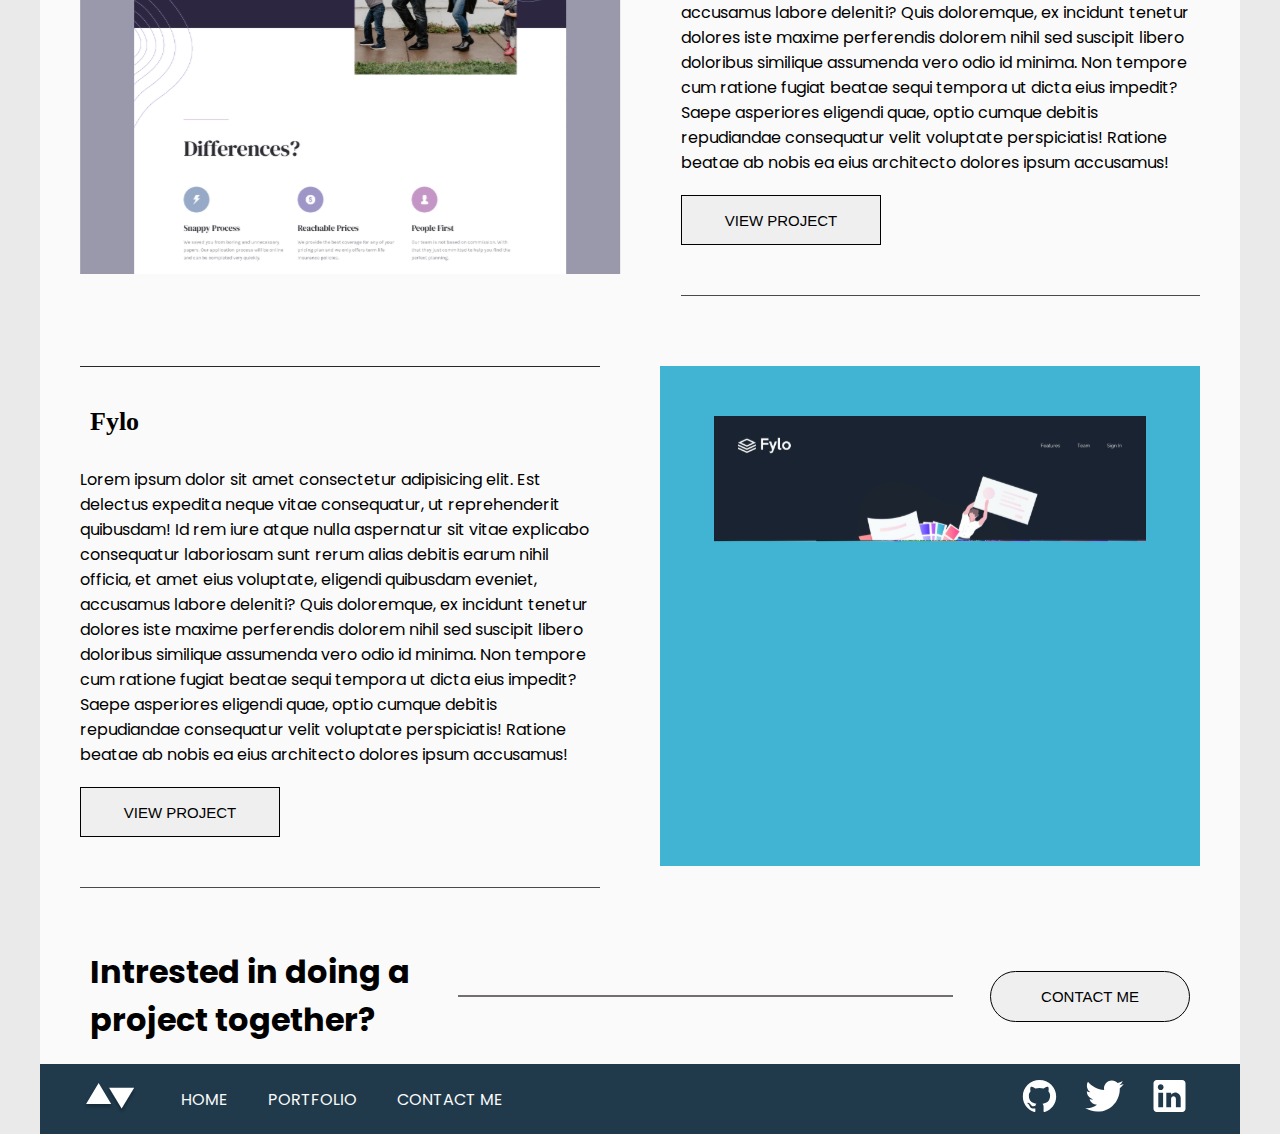
<file: Portfolio-index.html>
<!DOCTYPE html>
<html lang="en">
<head>
    <meta charset="UTF-8">
    <meta http-equiv="X-UA-Compatible" content="IE=edge">
    <meta name="viewport" content="width=device-width, initial-scale=1.0">
    <title>Portfolio Page</title>
    <link rel="stylesheet" href="style.css">
</head>
<body>
    <div class="home-container">
        <div class="major-parts">
             <!--Top Part of the page-->
            <div class="topper">
                <div id="logo"><img src="./includes/icons/logo.svg" alt=""></div>
                <div id="follow-ups">
                    <span><a href="./Home.html">HOME</a></span>
                    <span><a href="./Portfolio-index.html">PORTFOLIO</a></span>
                    <span><a href="./Contact.html">CONTACT ME</a></span>
                </div>
            </div>
            <!--Items on the portfollio page-->
            <div class="items1">
                <div id="slide">
                    <img src="./includes/icons/first.svg" alt="" srcset="">
                </div>
                <div class="details">
                    <h3>Manage</h3>
                    <span>Lorem ipsum dolor sit amet consectetur adipisicing elit. 
                        Est delectus expedita neque vitae consequatur, ut reprehenderit 
                        quibusdam! Id rem iure atque nulla aspernatur sit vitae explicabo 
                        consequatur laboriosam sunt rerum alias debitis earum nihil officia, 
                        et amet eius voluptate, eligendi quibusdam eveniet, accusamus labore deleniti? 
                        Quis doloremque, ex incidunt tenetur dolores iste maxime perferendis 
                        dolorem nihil sed suscipit libero doloribus similique assumenda vero odio id minima.
                        Non tempore cum ratione fugiat beatae sequi tempora ut dicta eius impedit? 
                        Saepe asperiores eligendi quae, optio cumque debitis repudiandae consequatur 
                        velit voluptate perspiciatis! Ratione beatae ab nobis ea eius 
                        architecto dolores ipsum accusamus!</span>
                    <a href="./Manage-details.html"><button class="send-btn">VIEW PROJECT</button></a>
                </div>
            </div>
            <div class="items2">
                <div class="details">
                    <h3>Bookmark</h3>
                    <span>Lorem ipsum dolor sit amet consectetur adipisicing elit. 
                        Est delectus expedita neque vitae consequatur, ut reprehenderit 
                        quibusdam! Id rem iure atque nulla aspernatur sit vitae explicabo 
                        consequatur laboriosam sunt rerum alias debitis earum nihil officia, 
                        et amet eius voluptate, eligendi quibusdam eveniet, accusamus labore deleniti? 
                        Quis doloremque, ex incidunt tenetur dolores iste maxime perferendis 
                        dolorem nihil sed suscipit libero doloribus similique assumenda vero odio id minima.
                        Non tempore cum ratione fugiat beatae sequi tempora ut dicta eius impedit? 
                        Saepe asperiores eligendi quae, optio cumque debitis repudiandae consequatur 
                        velit voluptate perspiciatis! Ratione beatae ab nobis ea eius 
                        architecto dolores ipsum accusamus!</span>
                   <a href="./Bookmap-details.html"> <button class="send-btn">VIEW PROJECT</button></a>
                </div>
                <div id="slide">
                    <img src="./includes/icons/second.svg" alt="" srcset="">
                </div>
            </div>
            <div class="items1">
                <div id="slide">
                    <img src="./includes/icons/fouth.svg" alt="" srcset="">
                </div>
                <div class="details">
                    <h3>Insure</h3>
                    <span>Lorem ipsum dolor sit amet consectetur adipisicing elit. 
                        Est delectus expedita neque vitae consequatur, ut reprehenderit 
                        quibusdam! Id rem iure atque nulla aspernatur sit vitae explicabo 
                        consequatur laboriosam sunt rerum alias debitis earum nihil officia, 
                        et amet eius voluptate, eligendi quibusdam eveniet, accusamus labore deleniti? 
                        Quis doloremque, ex incidunt tenetur dolores iste maxime perferendis 
                        dolorem nihil sed suscipit libero doloribus similique assumenda vero odio id minima.
                        Non tempore cum ratione fugiat beatae sequi tempora ut dicta eius impedit? 
                        Saepe asperiores eligendi quae, optio cumque debitis repudiandae consequatur 
                        velit voluptate perspiciatis! Ratione beatae ab nobis ea eius 
                        architecto dolores ipsum accusamus!</span>
                    <a href="./Insure-details.html"><button class="send-btn">VIEW PROJECT</button></a>
                </div>
            </div>
            <div class="items2">
                <div class="details">
                    <h3>Fylo</h3>
                    <span>Lorem ipsum dolor sit amet consectetur adipisicing elit. 
                        Est delectus expedita neque vitae consequatur, ut reprehenderit 
                        quibusdam! Id rem iure atque nulla aspernatur sit vitae explicabo 
                        consequatur laboriosam sunt rerum alias debitis earum nihil officia, 
                        et amet eius voluptate, eligendi quibusdam eveniet, accusamus labore deleniti? 
                        Quis doloremque, ex incidunt tenetur dolores iste maxime perferendis 
                        dolorem nihil sed suscipit libero doloribus similique assumenda vero odio id minima.
                        Non tempore cum ratione fugiat beatae sequi tempora ut dicta eius impedit? 
                        Saepe asperiores eligendi quae, optio cumque debitis repudiandae consequatur 
                        velit voluptate perspiciatis! Ratione beatae ab nobis ea eius 
                        architecto dolores ipsum accusamus!</span>
                    <a href="./Fylo-detail.html"><button class="send-btn">VIEW PROJECT</button></a>
                </div>
                <div id="slide">
                    <img src="./includes/icons/fifth.svg" alt="" srcset="">
                </div>
            </div>
            <div class="buttomwords">
                <div class="textt"><h1>Intrested in doing a project together?</h3></div>
                <div class="line"></div>
                <button class="ligt-btn">CONTACT ME</button>
            </div>
            <!--Footer-->
            <div class="foooter">
                <div class="leftbuttom">
                    <img src="./includes/icons/logo2.svg" alt="logo" srcset="">
                    <span>HOME</span>
                    <span>PORTFOLIO</span>
                    <span>CONTACT ME</span>
                </div>
                <div class="rightbuttom">
                    <img src="./includes/icons/git.svg" alt="github" srcset="">
                    <img src="./includes/icons/twit.svg" alt="twittw" srcset="">
                    <img src="./includes/icons/linkedin.svg" alt="linkedin" srcset="">
                </div>
            </div>
        </div>
    </div>
</body>
</html>
</file>
<file: style.css>
@import url('https://fonts.googleapis.com/css2?family=Poppins:wght@300;400;500;600&display=swap');

:root{
    --jack-bif: rgb(8, 130, 146);
    --light-green: rgb(95, 180, 162);
    --dark-blue: rgb(32,58,76);
    --white-grey: rgb(250, 250, 250);
    --light-grey: rgb(234, 234,235);
    --bright-red: rgb(244,48,48);
    --gray-dark-blue: rgb(51,50,61);
    --all-black: rgb(0, 0, 0);
    --active-color: rgb(5, 187, 35);

    --border-radius: 2rem;
    --card-border-radius: 1rem;

    --btn-padding: 1rem 1.8rem;
    --search-padding: 0.6rem 1rem;
    --textbox-padding: 1rem; 

    --sticky-top-left: 5.4rem;
    --sticky-top-right: -18rem;
}

*, 
*::before, 
*::after{
    margin: 0;
    padding: 0;
    outline: 0;
    box-sizing: border-box;
    text-decoration: none;
    list-style: none;
    border: none;
}

body{
    font-family: 'Poppins', sans-serif;
    color: var(--color-dark);
    background: var(--light-grey);
    overflow-x: hidden;
    display: flex;
    justify-content: center;
}
.home-container, .port-container {
    width: 1200px;
    height: auto;
    background-color: var(--white-grey);
}
.contact-container {
    width: 900px;
    height: auto;
    background-color: var(--white-grey);
}
.major-parts .topper {
    position: fixed;
    top: 0;
    width: 1200px;
    background-color: var(--white-grey);
    height: 70px;
    display: flex;
    justify-content: space-between;
    padding: 10px 40px;
    align-items: center;
}
.major-parts .Ctopper {
    position: fixed;
    top: 0;
    width: 900px;
    background-color: var(--white-grey);
    height: 80px;
    display: flex;
    justify-content: space-between;
    padding: 10px 40px;
    align-items: center;
    border-left: 2px solid var(--dark-blue);
    border-right: 2px solid var(--dark-blue);
}
.Ctopper #follow-ups {
    display: flex;
    gap: 60px;
    font: 700;
}
.topper #follow-ups {
    display: flex;
    gap: 60px;
    font: 700;
}
#follow-ups span{
    color: var(--all-black);
    cursor: pointer;
    font-size: 18px;
}
#follow-ups span a {
    color: var(--all-black);
}
#follow-ups span a:hover {
    color: var(--active-color);
}
/*----- Image and About------*/
.centered{
    display: flex;
    flex-direction: row;
}
.picture img {
    margin-left: 40px;
    width: 400px;
}
#about-self {
    width: 650px;
    margin: 0 20px 0 50px;
    border-top: 1px solid grey;
    border-bottom: 1px solid grey;
    display: flex;
    flex-direction: column;
    text-align: left;
}
#about-self h2 {
    margin: 30px 0 10px 0;
    font-family:'Times New Roman', Times, serif;
}

.about-me{
    margin: 30px 0 0 40px;
}
.about-me{
    margin-top: 70px;
    font-family: Cambria, Cochin, Georgia, Times, 'Times New Roman', serif;
    font-size: 50px;
    width: 500px;
    margin-bottom: 80px;
}
.top-btn {
    display: flex;
    flex-direction: row;
    align-items: center;
    gap: 10px;
    margin: 30px 0 30px 0;
    background-color: var(--dark-blue);
}
.top-btn h4 {
    padding-right: 5px;
    margin: 0 20px;
    color: var(--white-grey);
}
.send-btn {
    margin-top: 20px;
    width: 200px;
    height: 50px;
    font-size: 15px;
    border: 1px solid black;
}
.send-btn:hover {
    margin-top: 20px;
    width: 200px;
    height: 50px;
    font-size: 15px;
    background-color: var(--dark-blue);
    color: var(--white-grey);
}
/*----- Below Image in home*/
.buttomwords {
    margin-top: 40px;
    display: flex;
    flex-direction: row;
    justify-content: space-between;
    padding: 20px 50px;
    align-items: center;
}
.textt {
    width: 30%;
}
.line {
    /*margin-left: 40px;*/
    width: 45%;
    border: 1px solid rgb(116, 111, 111);
}
.ligt-btn {
    margin-top: px;
    padding: var(--btn-padding);
    border-radius: var(--border-radius);
    font-size: 15px;
    border: 1px solid black;
    width: 200px;
}
.ligt-btn:hover {
    padding: var(--btn-padding);
    border-radius: var(--border-radius);
    font-size: 15px;
    background-color: var(--dark-blue);
    color: var(--white-grey);
}

/*------- Footer Design------*/
.major-parts .foooter{
    background-color: var(--dark-blue);
    color: var(--white-grey);
    display: flex;
    flex-direction: row;
    justify-content: space-between;
    height: 70px;
    padding: 10px 40px;
    align-items: center;
}
.leftbuttom {
    display: flex;
    flex-direction: row;
    align-items: center;
    gap: 40px;
}
.leftbuttom span {
    color: var(--white-grey);
}

.foooter img {
   width: 61px;
   height: 32px;
}

/*-------- {PortFolio Page index-------*/
.items1 {
    display: flex;
    flex-direction: row;
    justify-content: space-between;
    margin: 130px 40px 70px 40px;
    gap: 60px;
}
.details {
    border-top: 1px solid rgb(39, 39, 39);
    border-bottom: 1px solid rgb(75, 74, 74);
    /*background-color: red;*/
    width: 555px;
    display: flex;
    flex-direction: column;
    margin-bottom: 0;
}
.details button {
    margin-bottom: 50px;
}
.details h3 {
    margin: 40px 0 30px 10px;
    font-family: 'Times New Roman', Times, serif;
    font-size: 26px;
}
.items2 {
    display: flex;
    flex-direction: row;
    justify-content: space-between;
    margin: 40px 40px;
    gap: 60px;
}
/*------- Conatact Page--------*/
.center {
    border-top: 1px solid black;;
    margin: 120px 40px  20px 40px;
}

.center h2 {
    margin: 20px 0 ;
    font-family: 'Times New Roman', Times, serif;
    font-size: 45px;
}
.center .right .text {
    font-size: 18px;
    line-height: 40px;
}
#following {
    margin: 30px 0 ;
    width: 120px;
    display: flex;
    flex-direction: row;
    justify-content: space-between;
}
#following img {
    cursor: pointer;
}
.righter {
    border-top: 1px solid rgb(59, 58, 58);
    margin: 40px;
}
.righter h2{
    margin: 30px 0;
    font-family: 'Times New Roman', Times, serif;
    font-size: 40px;
}
.righter form {
    display: flex;
    flex-direction: column;
}
.righter form span {
    font-size: 22px;
    margin: 40px 0 15px 0;
    font-weight: 600;
}
.righter form input {
    height: 60px;
    background-color: var(--light-grey);
    padding-left: 20px;
    font-size: 18px;
}
.righter form textarea {
    height: 200px;
    background-color: var(--light-grey);
    padding: 20px;
    font-size: 18px;
    resize: none;
}
.righter button {
    margin: 30px 0 100px 0;
    width: 170px;
    height: 60px;
    background-color: var(--dark-blue);
    color: var(--light-grey);
    font-weight: 500;
}
.righter button:hover {
    margin: 30px 0;
    width: 170px;
    height: 60px;
    background-color: var(--white-grey);
    color: var(--dark-blue);
    font-weight: 800;
    border: 1px solid gray;
    cursor: pointer;
}

/*--------- Details of Details--------*/
.top-img-display img{
    margin: 120px 30px 20px 90px;
    height: 450px;
    width: 1000px;
}
.centerholder {
    display: flex;
    flex-direction: row;
}
.centerholder .left-holder {
    border-top: 1px solid black;
    border-bottom: 1px solid black;
    margin: 40px 20px 0 90px;
    width: 550px;
    height: 450px;
}
.left-holder #span {
    margin-bottom: 100px;
    
}
.left-holder h2 {
    margin: 50px 0 20px 0;
    font-size: 32px;
    font-family: 'Times New Roman', Times, serif;
}
.left-holder h4 {
    margin-top: 20px;
    color: green;
    gap: 40px;
}
.left-holder h3 {
    color: green;
    gap: 40px;
}
.enclosing {
    width: 600px;
    margin: 20px 80px 20px 20px;
}
.enclosing .project-about {
    margin-top: 40px;
}

.project-about h2 {
    margin-bottom: 20px;
}
.static-view h3 {
    color: var(--dark-blue);
    font-size: 24px;
    font-family: 'Times New Roman', Times, serif;
    margin-top: 20px;
}
.img-displays img {
    margin-top: 20px;
    width: 600px;
}
.diagonals {
    display: flex;
    flex-direction: row;
    justify-content: space-between;
    margin: 0 60px 0 60px;
    border-top: 1px solid var(--dark-blue);
    border-bottom: 1px solid var(--dark-blue);
}
.diagonals h3 {
    color: var(--dark-blue);
}
.diagonals #left {
    padding: 20px 0 20px 0;
    display: flex;
    flex-direction: row;
    align-items: center;
    gap: 20px;
    border-right: 1px solid var(--dark-blue);
    width: 50%;
    
}
.diagonals #right {
    display: flex;
    flex-direction:row;
    justify-content: flex-end;
    align-items: center;
    gap: 20px;
    width: 50%;
}
</file>
